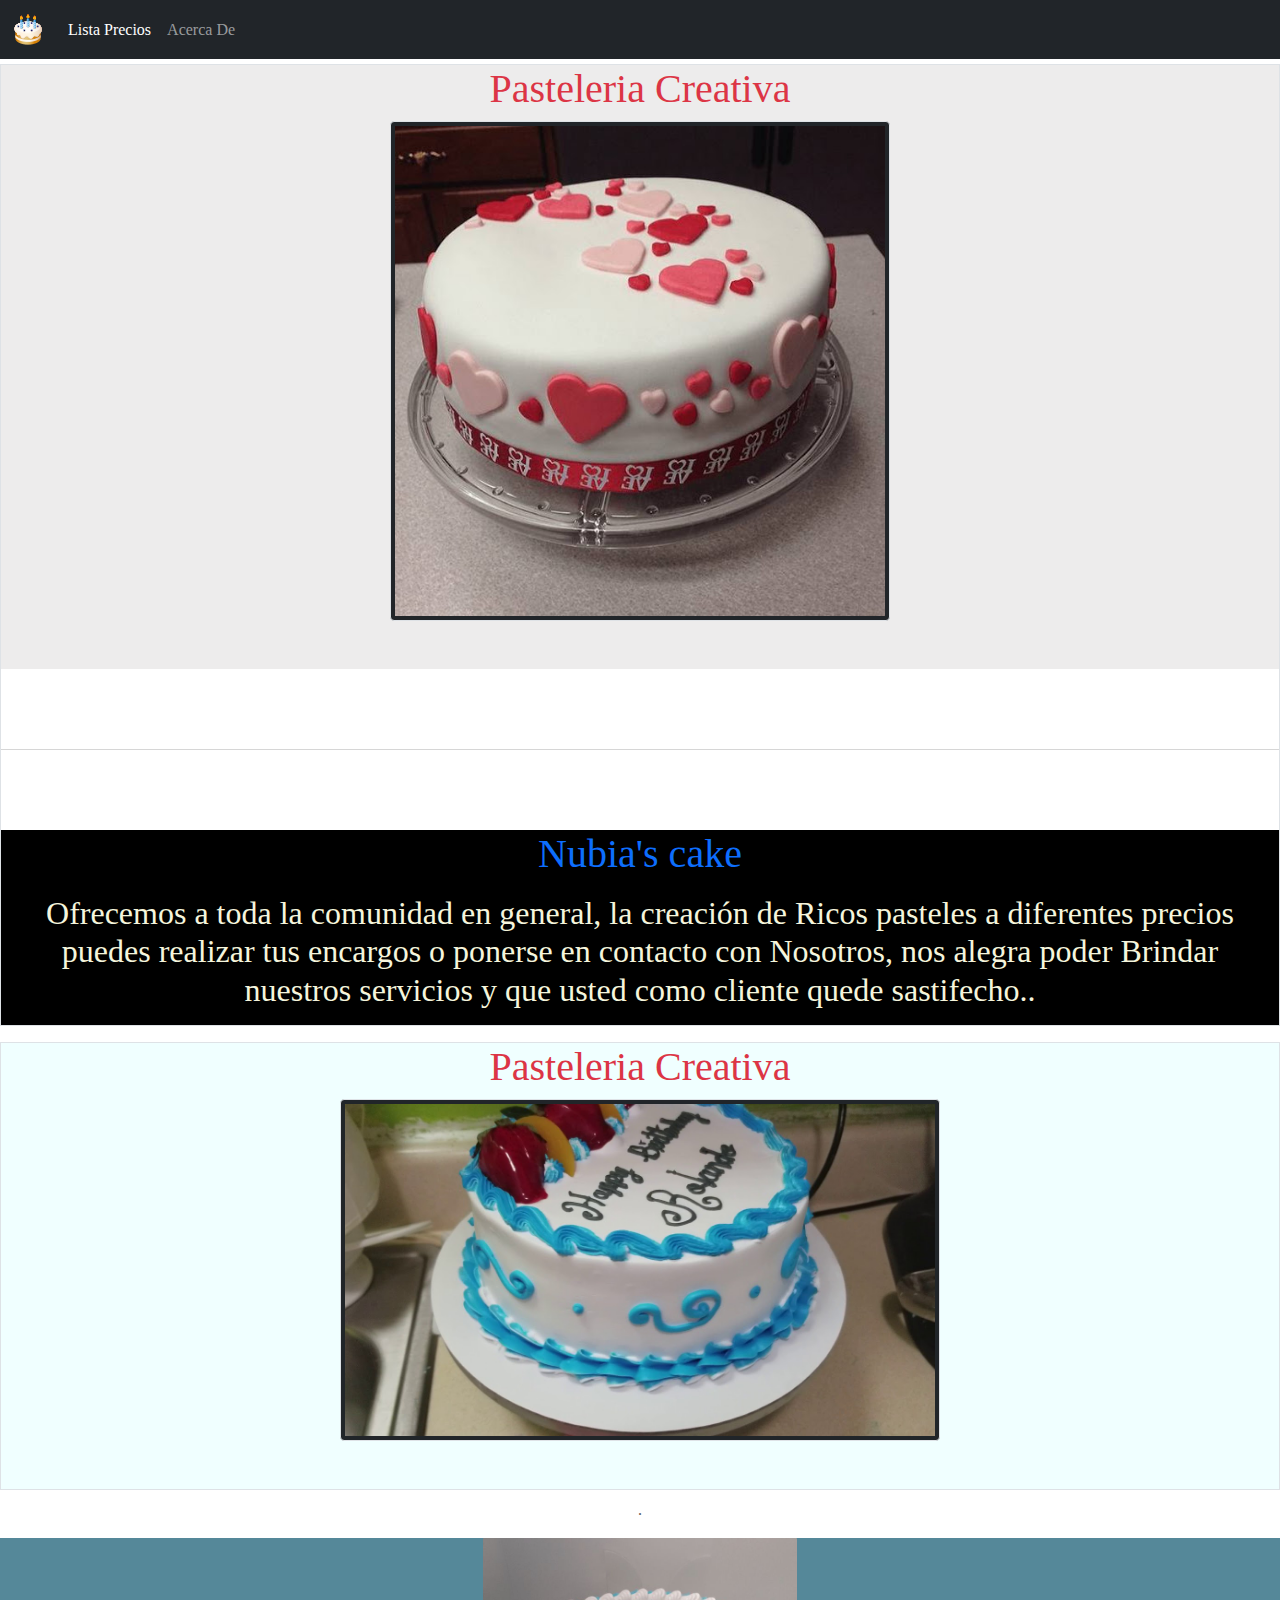
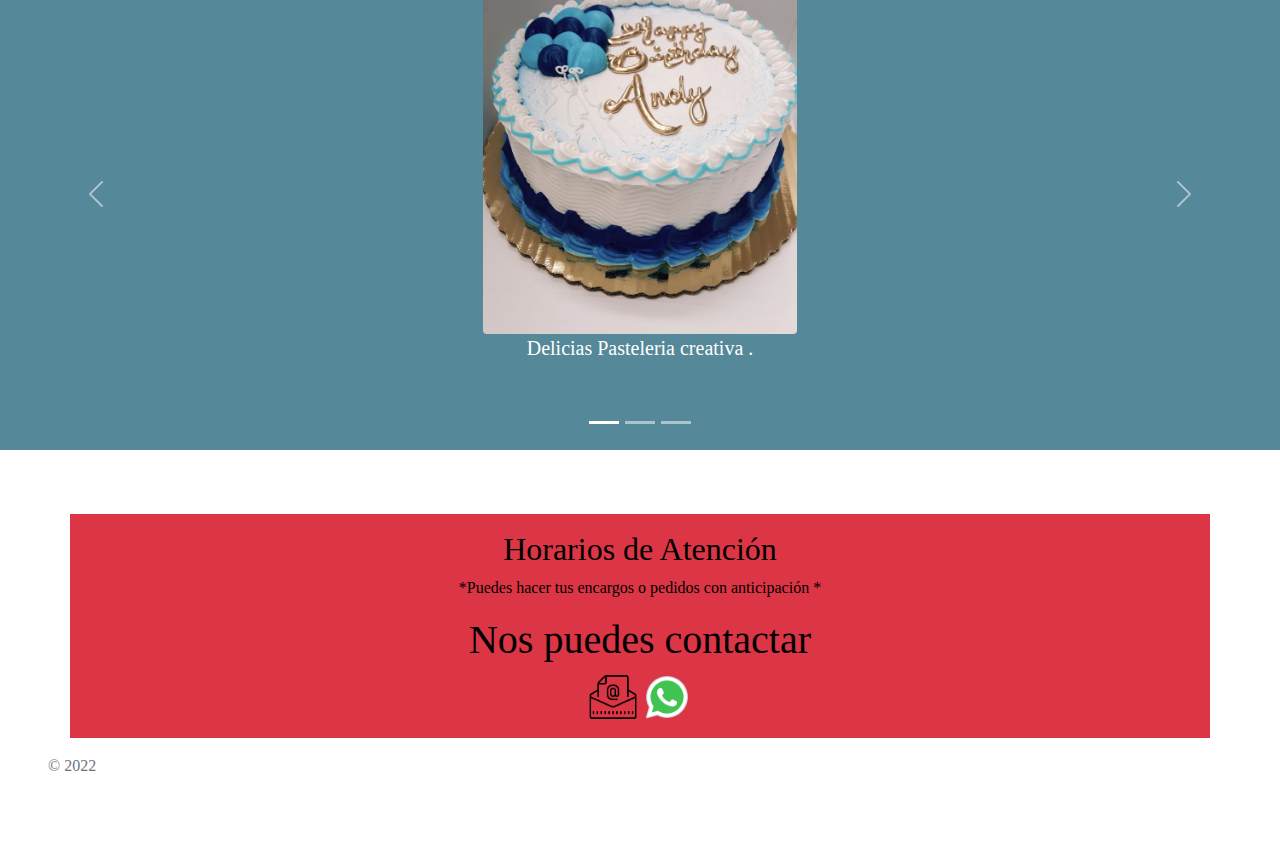
<file: Index/index.html>
<!doctype html>
<html lang="es">
  <head>
    <meta charset="utf-8">
    <meta name="viewport" content="width=device-width, initial-scale=1">
    <meta name="description" content="">
    <title>Pasteleria Creativa</title>
    

    <link href="../bootstrap/bootstrap.min.css" rel="stylesheet">
    <script src="../bootstrap/bootstrap.bundle.min.js"></script>

    <link rel="stylesheet" href="style.css">

<body>
  
  <main>
    <nav class="navbar navbar-expand-md navbar-dark fixed-top bg-dark">
      <div class="container-fluid">
        <a class="navbar-brand" href="#"><img src="../imagenes/cake.ico" alt=""></a>
        <button class="navbar-toggler" type="button" data-bs-toggle="collapse" data-bs-target="#navbarCollapse"
          aria-controls="navbarCollapse" aria-expanded="false" aria-label="Toggle navigation">
          <span class="navbar-toggler-icon"></span>
        </button>
        <div class="collapse navbar-collapse" id="navbarCollapse">
          <ul class="navbar-nav me-auto mb-2 mb-md-0">
            <li class="nav-item">
              <a class="nav-link active" aria-current="page" href="../Precios/Precios.html">Lista Precios</a>

            
            <li class="nav-item">
              <a class="nav-link" href="../A cerca De/Acerca De.html">Acerca De</a>
            </li>
          </ul>
          <form class="d-flex">
          </form>
        </div>
      </div>
    </nav>
  </main>

  

  <!-- Custom styles for this template -->
  <link href="../Index/carousel.css" rel="stylesheet">
  </head>


  <header>
    <div class="container-fluid border mb-3 mt-3">
      <div class="row">

        <div id="primero" class="col-12  text-center   ">
          <h1 class="text-danger">Pasteleria Creativa</h1>
          <img  class="img-thumbnail bg-dark text-center mb-5" alt="" width="500px" height="550px "
            src="../imagenes/fondant.jpg">
            

        </div>
        <hr class="featurette-divider">


        <div id="info" class=" text-center mb-1px">
          <h1 class="text-primary">Nubia's cake</h1>
          <p>
          <h2>Ofrecemos a toda la comunidad en general, la creación de Ricos pasteles
            a diferentes precios puedes realizar tus encargos o ponerse en contacto con Nosotros,
            nos alegra poder Brindar nuestros servicios y que usted como cliente quede sastifecho..</h2>
          </p>

        </div>

      </div>
    </div>


    <div class="container-fluid border ">
      <div class="row">

        <div id="segundo" class="col-12  text-center   ">
          <h1 class="text-danger">Pasteleria Creativa</h1>
          <img class="img-thumbnail bg-dark text-center mb-5" alt="" width="600px" height="550px "
            src="../imagenes/scake8.jpg">

        </div>

      </div>
    </div>


    <div>
      <div class="bg-white  rounded text-center-">
        <div class=" text-center">
          <h1> </h1>
          <p><code></code>. </p>
          <p></p>

          </p>
        </div>
      </div>
    </div>
    </div>

  </header>

  <main>

    <div id="myCarousel" class="carousel slide" data-bs-ride="carousel">
      <div class="carousel-indicators">
        <button type="button" data-bs-target="#myCarousel" data-bs-slide-to="0" class="active" aria-current="true"
          aria-label="Slide 1"></button>
        <button type="button" data-bs-target="#myCarousel" data-bs-slide-to="1" aria-label="Slide 2"></button>
        <button type="button" data-bs-target="#myCarousel" data-bs-slide-to="2" aria-label="Slide 3"></button>


      </div>
      <div class="carousel-inner">
        <div class="carousel-item active">
          <svg class="bd-placerholder-img" width="100%" height="100%" aria-hidden="true"
            preserveAspectRatio="xMidYMid slice" focusable="false">
            <rect width="100%" height="100%" fill="#589" />
          </svg>

          <div class="container-item">
            <div class="carousel-caption">
              <img class="rounded" width="35%" height="30%" src="../imagenes/scake7.jpg" alt="">
              <p>Delicias Pasteleria creativa .</p>
            </div>
          </div>
        </div>



        <div class="carousel-item">
          <svg class="bd-placeholder-img" width="100%" height="100%" aria-hidden="true"
            preserveAspectRatio="xMidYMid slice" focusable="false">
            <rect width="100%" height="100%" fill="#714" />
          </svg>

          <div class="container">
            <div class="carousel-caption">
              <img class="rounded " width="35%" height="30%" src="../imagenes/scake2.jpg" alt="">
              <p >Eres Bienvenido a Pasteleria Creativa</p>

            </div>
          </div>
        </div>
        <div class="carousel-item">
          <svg class="bd-placeholder-img" width="100%" height="100%" xmlns="http://www.w3.org/2000/svg"
            aria-hidden="true" preserveAspectRatio="xMidYMid slice" focusable="false">
            <rect width="100%" height="100%" fill="#345" />
          </svg>

          <div class="container">
            <div class="carousel-caption text-center">
              <img class="rounded " width="50%" height="30%" src="../imagenes/scake.jpg" alt="">
              <p>Super Deliosos Pasteles.</p>
            </div>


          </div>
        </div>
        
      </div>
      <button class="carousel-control-prev" type="button" data-bs-target="#myCarousel" data-bs-slide="prev">
        <span class="carousel-control-prev-icon" aria-hidden="true"></span>
        <span class="visually-hidden">Anterior</span>
      </button>
      <button class="carousel-control-next" type="button" data-bs-target="#myCarousel" data-bs-slide="next">
        <span class="carousel-control-next-icon" aria-hidden="true"></span>
        <span class="visually-hidden">siguiente</span>
      </button>
    </div>

  </main>

    <div class="container ">
      <div class="row">

        <div  id="textocontacto" class="col-12  py-3 text-center  bg-danger ">
          <div class="text-center ">
            <h2>Horarios de Atención</h2>
            <p>*Puedes hacer tus encargos o pedidos con anticipación *</p>
          </div>
          <h1 class="text-black">Nos puedes contactar</h1>
          <a href="mailto:potoynorlan300@gmail.com"> <img src="../imagenes/email.png" alt="" width="50px" height="50px"></a>
          <a href="https://wa.me/+50557658859"> <img src="../imagenes/whatsapp.png" alt="" width="50px" height="50px"></a>

        </div>
      </div>

    </div>

<footer>

  <p class="ms-5 mt-3 mb-3 text-muted">&copy; 2022</p>

</footer>
</body>

</html>
</file>
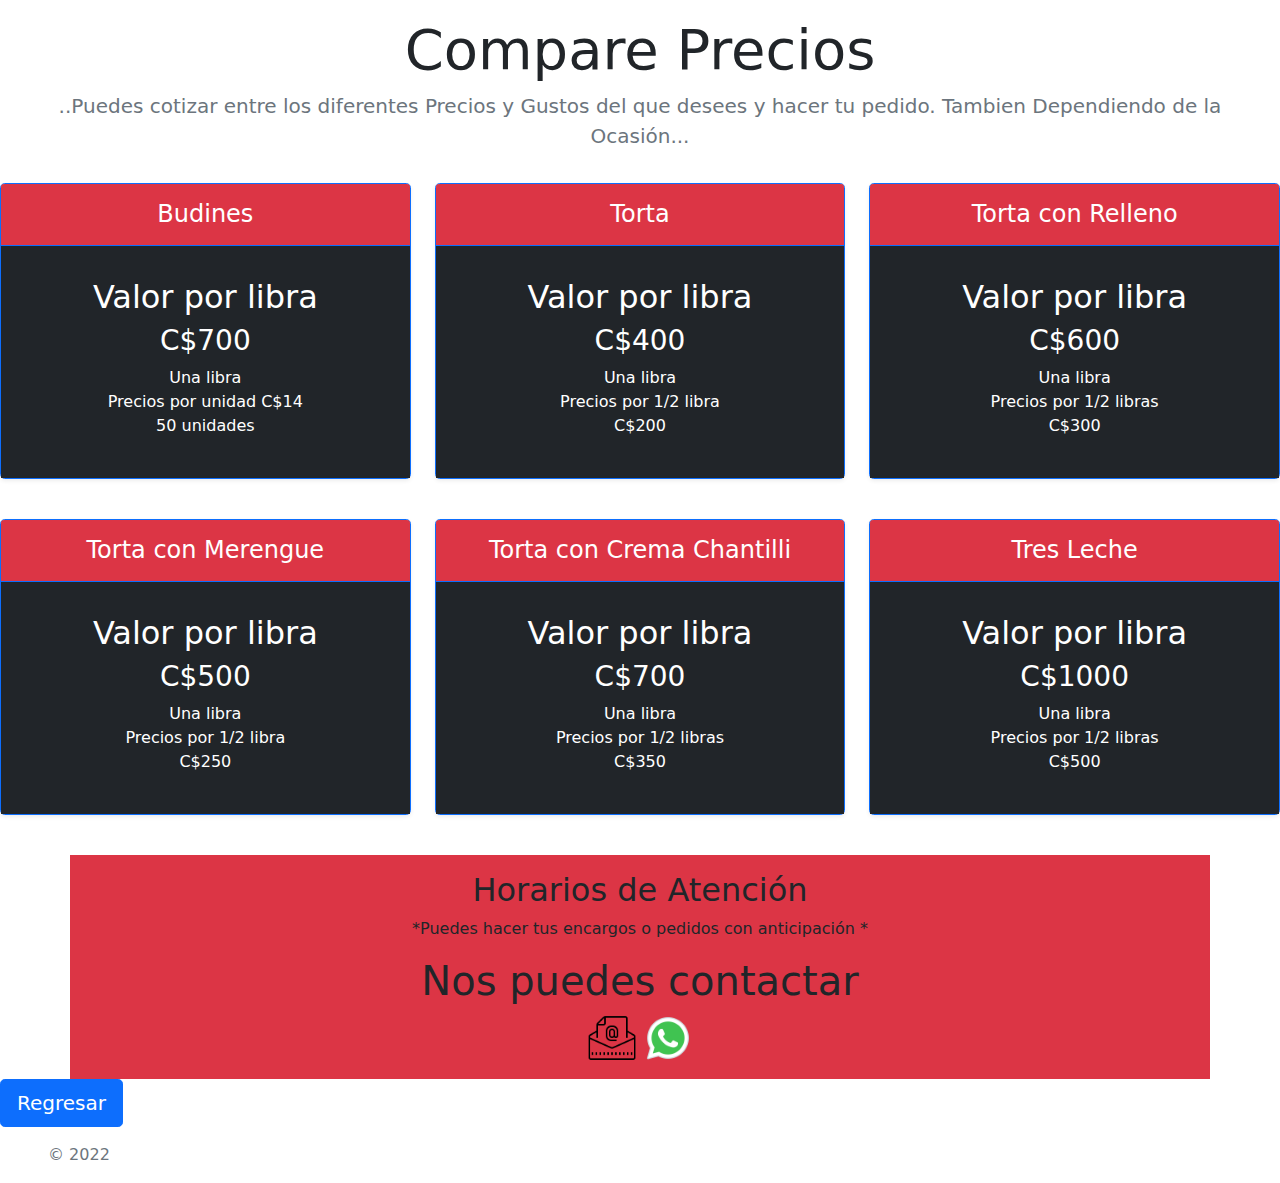
<file: Precios/Precios.html>
<!DOCTYPE html>
<html lang="es">
<head>
    <meta charset="UTF-8">
    <meta http-equiv="X-UA-Compatible" content="IE=edge">
    <meta name="viewport" content="width=device-width, initial-scale=1.0">
    <title>Lista Precios</title>
    <link href="../bootstrap/bootstrap.min.css" rel="stylesheet">

</head>

  
    
    <body>
      
       
      <div class=" p-3  text-center">
        <h1  class="display-4 fw-normal">Compare Precios</h1>
        <p class="fs-5 text-muted fw-light">..Puedes cotizar entre los diferentes Precios y Gustos del que desees y hacer tu pedido.
            Tambien Dependiendo de la Ocasión...
        </p>
      </div>
    
  
    <main>
      <div class="row row-cols-1 row-cols-md-3 mb-3 text-center">
        <div class="col">
          <div class="card mb-4 rounded-3 shadow-sm border-primary">
            <div class="card-header py-3 text-white bg-danger border-primary">
                <h4 class="my-0 fw-normal">Budines</h4>
              </div>
            <div class="card-body bg-dark text-white">
              <ul class="list-unstyled mt-3 mb-4">
                <h2>
                  <li class="fw-normal">Valor por libra</li>
                </h2>
                <h3 class="card-title pricing-card-title">C$700<small class="text-muted"></small></h1>
            
                  <li>Una libra </li>
                  <li>Precios por unidad C$14</li>
                  <li class="text">50 unidades</li>
              </ul>
            </div>
          </div>
        </div>
        <div class="col">
            <div class="card mb-4 rounded-3 shadow-sm border-primary">
                <div class="card-header py-3 text-white bg-danger border-primary">
                    <h4 class="my-0 fw-normal">Torta</h4>
                  </div>
            <div class="card-body bg-dark text-white">
              <ul class="list-unstyled mt-3 mb-4">
                <h2>
                  <li class="fw-normal">Valor por libra</li>
                </h2>
                <h3 class="card-title pricing-card-title">C$400<small class="text-muted"></small></h1>
            
                  <li>Una libra </li>
                  <li>Precios por 1/2 libra</li>
                  <li class="text">C$200</li>
              </ul>
            </div>
          </div>
        </div>
        <div class="col">
          <div class="card mb-4 rounded-3 shadow-sm border-primary">
            <div class="card-header py-3 text-white bg-danger border-primary">
              <h4 class="my-0 fw-normal">Torta con Relleno</h4>
            </div>
            <div class="card-body bg-dark text-white">
              <ul class="list-unstyled mt-3 mb-4">
                <h2>
                  <li class="fw-normal">Valor por libra</li>
                </h2>
                <h3 class="card-title pricing-card-title">C$600<small class="text-muted"></small></h1>
            
                  <li>Una libra </li>
                  <li>Precios por 1/2 libras</li>
                  <li class="text">C$300</li>
              </ul>
            </div>
          </div>
        </div>
      </div>

      
        <div class="row row-cols-1 row-cols-md-3 mb-3 text-center">
            <div class="col">
              <div class="card mb-4 rounded-3 shadow-sm border-primary">
                <div class="card-header py-3 text-white bg-danger border-primary">
                    <h4 class="my-0 fw-normal">Torta con Merengue</h4>
                  </div>
                  <div class="card-body bg-dark text-white">
                    <ul class="list-unstyled mt-3 mb-4">
                      <h2>
                        <li class="fw-normal">Valor por libra</li>
                      </h2>
                      <h3 class="card-title pricing-card-title">C$500<small class="text-muted"></small></h1>
                  
                        <li>Una libra </li>
                        <li>Precios por 1/2 libra</li>
                        <li class="text">C$250</li>
                    </ul>
                  </div>
              </div>
            </div>
            <div class="col">
                <div class="card mb-4 rounded-3 shadow-sm border-primary">
                    <div class="card-header py-3 text-white bg-danger border-primary">
                        <h4 class="my-0 fw-normal">Torta con Crema Chantilli</h4>
                      </div>
                      <div class="card-body bg-dark text-white">
                        <ul class="list-unstyled mt-3 mb-4">
                          <h2>
                            <li class="fw-normal">Valor por libra</li>
                          </h2>
                          <h3 class="card-title pricing-card-title">C$700<small class="text-muted"></small></h1>
                      
                            <li>Una libra </li>
                            <li>Precios por 1/2 libras</li>
                            <li class="text">C$350</li>
                        </ul>
                      </div>
              </div>
            </div>
            <div class="col">
              <div class="card mb-4 rounded-3 shadow-sm border-primary ">
                <div class="card-header py-3 text-white bg-danger border-primary">
                  <h4 class="my-0 fw-normal ">Tres Leche </h4>
                </div>
                <div class="card-body bg-dark text-white">
                  <ul class="list-unstyled mt-3 mb-4">
                    <h2>
                      <li class="fw-normal">Valor por libra</li>
                    </h2>
                    <h3 class="card-title pricing-card-title">C$1000<small class="text-muted"></small></h1>
                
                      <li>Una libra </li>
                      <li>Precios por 1/2 libras</li>
                      <li class="text">C$500</li>
                  </ul>
                </div>
              </div>
            </div>
          </div>
      </main>



      <div class="container ">
        <div class="row">
  
          <div  id="textocontacto" class="col-12  py-3 text-center  bg-danger ">
            <div class="text-center ">
              <h2>Horarios de Atención</h2>
              <p>*Puedes hacer tus encargos o pedidos con anticipación *</p>
            </div>
            <h1 class="text-black">Nos puedes contactar</h1>
            <a href="mailto:potoynorlan300@gmail.com"> <img src="../imagenes/email.png" alt="" width="50px" height="50px"></a>
            <a href="https://wa.me/+50557658859"> <img src="../imagenes/whatsapp.png" alt="" width="50px" height="50px"></a>
  
          </div>
        </div>
      </div>

        <p><a class="btn btn-lg btn-primary" href="  ../Index/index.html">Regresar</a></p>
        
      </div>
      <footer>
  <p class="ms-5 mt-3 mb-3 text-muted">&copy; 2022</p>

      </footer>

</body>
</html>
</file>
<file: Index/style.css>
body{
    font-family: 'Times New Roman', Times, serif;
}

#primero{
    background-color: rgba(41, 29, 29, 0.082);
}

#segundo{
    background-color: azure;
}

#info{
    color: beige;
    background-color: black;
}

#textocontacto{
    color: black;
}
</file>
<file: Index/carousel.css>
/* GLOBAL STYLES
-------------------------------------------------- */
/* Padding below the footer and lighter body text */

body {
  padding-top: 3rem;
  padding-bottom: 3rem;
  color: #5a5a5a;
}


/* CUSTOMIZE THE CAROUSEL
-------------------------------------------------- */

/* Carousel base class */
.carousel {
  margin-bottom: 4rem;
}
/* Since positioning the image, we need to help out the caption */
.carousel-caption {
  bottom: 3rem;
  z-index: 10;
}

/* Declare heights because of positioning of img element */
.carousel-item {
  height: 32rem;
}
.carousel-item > img {
  position: absolute;
  top: 0;
  left: 0;
  min-width: 100%;
  height: 32rem;
}


/* MARKETING CONTENT
-------------------------------------------------- */

/* Center align the text within the three columns below the carousel */
.marketing .col-lg-4 {
  margin-bottom: 1.5rem;
  text-align: center;
}
.marketing h2 {
  font-weight: 400;
}
/* rtl:begin:ignore */
.marketing .col-lg-4 p {
  margin-right: .75rem;
  margin-left: .75rem;
}
/* rtl:end:ignore */


/* Featurettes
------------------------- */

.featurette-divider {
  margin: 5rem 0; /* Space out the Bootstrap <hr> more */
}

/* Thin out the marketing headings */
.featurette-heading {
  font-weight: 300;
  line-height: 1;
  /* rtl:remove */
  letter-spacing: -.05rem;
}


/* RESPONSIVE CSS
-------------------------------------------------- */

@media (min-width: 40em) {
  /* Bump up size of carousel content */
  .carousel-caption p {
    margin-bottom: 1.25rem;
    font-size: 1.25rem;
    line-height: 1.4;
  }

  .featurette-heading {
    font-size: 50px;
  }
}

@media (min-width: 62em) {
  .featurette-heading {
    margin-top: 7rem;
  }
}
</file>
